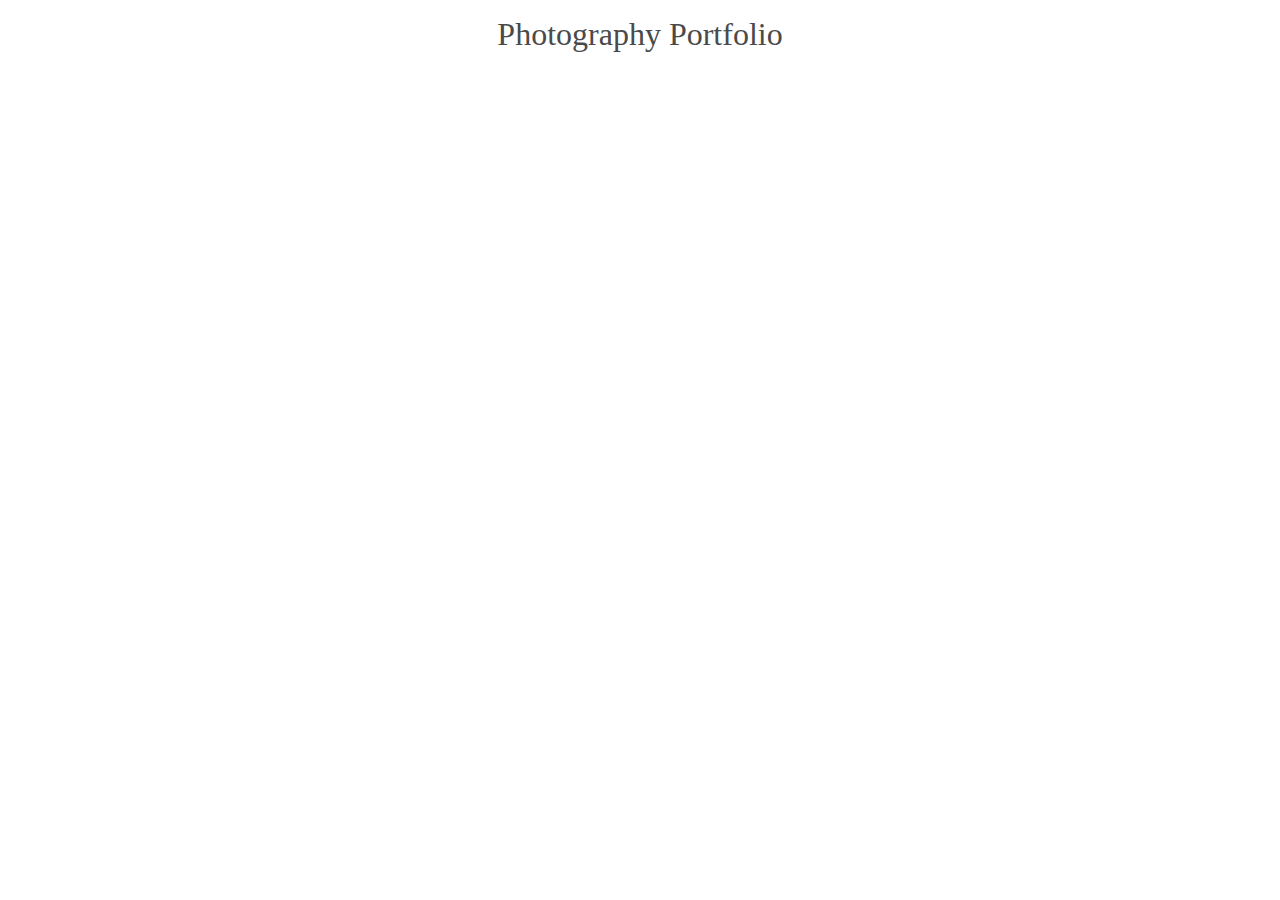
<file: index.html>
<!DOCTYPE html>
<html lang="en">

	<head>
		<!-- meta -->
		<title>Homepage</title>

		<!-- styles -->
		<link href="main.css" rel="stylesheet" />


	</head>

	<body>


		<main>
			<ul>

				<li><a href="PhotographyPortfolio/index.html">Photography Portfolio</a></li>

			</ul>

		</main>

	</body>
</html>
</file>
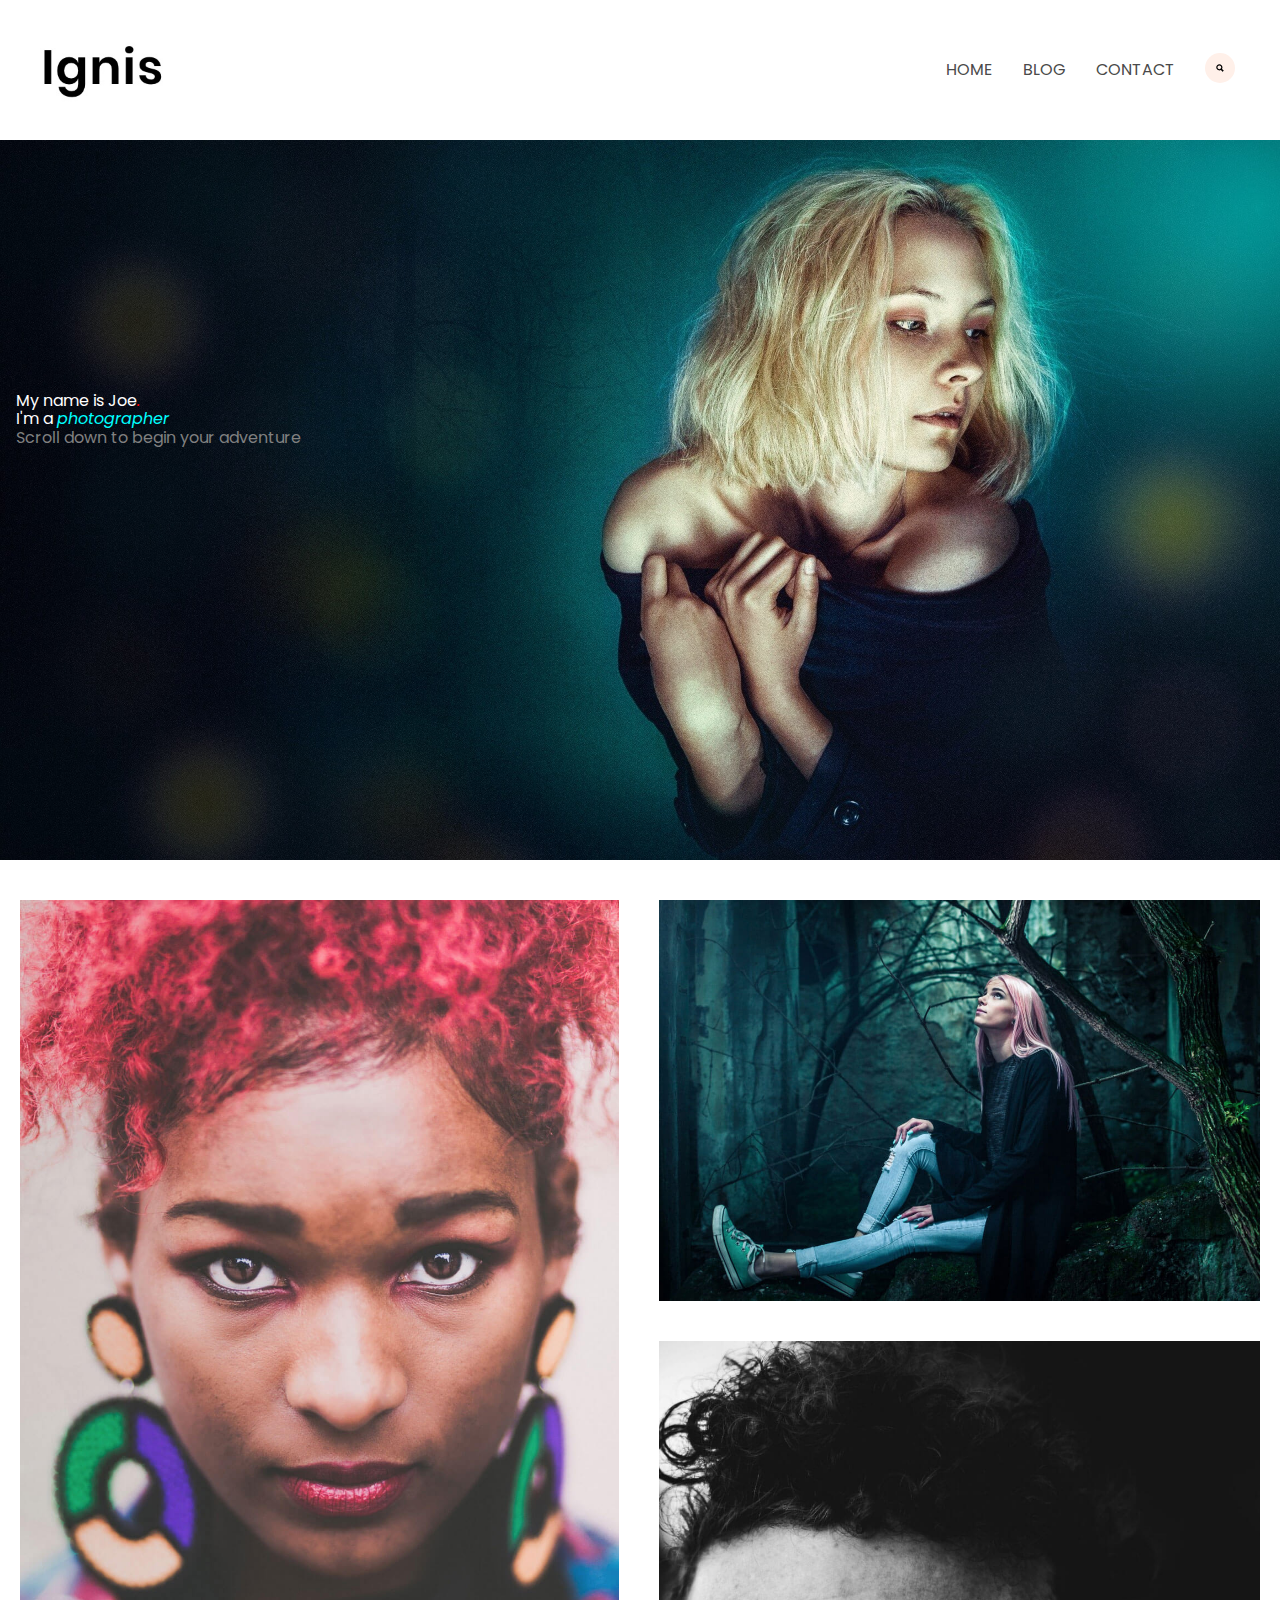
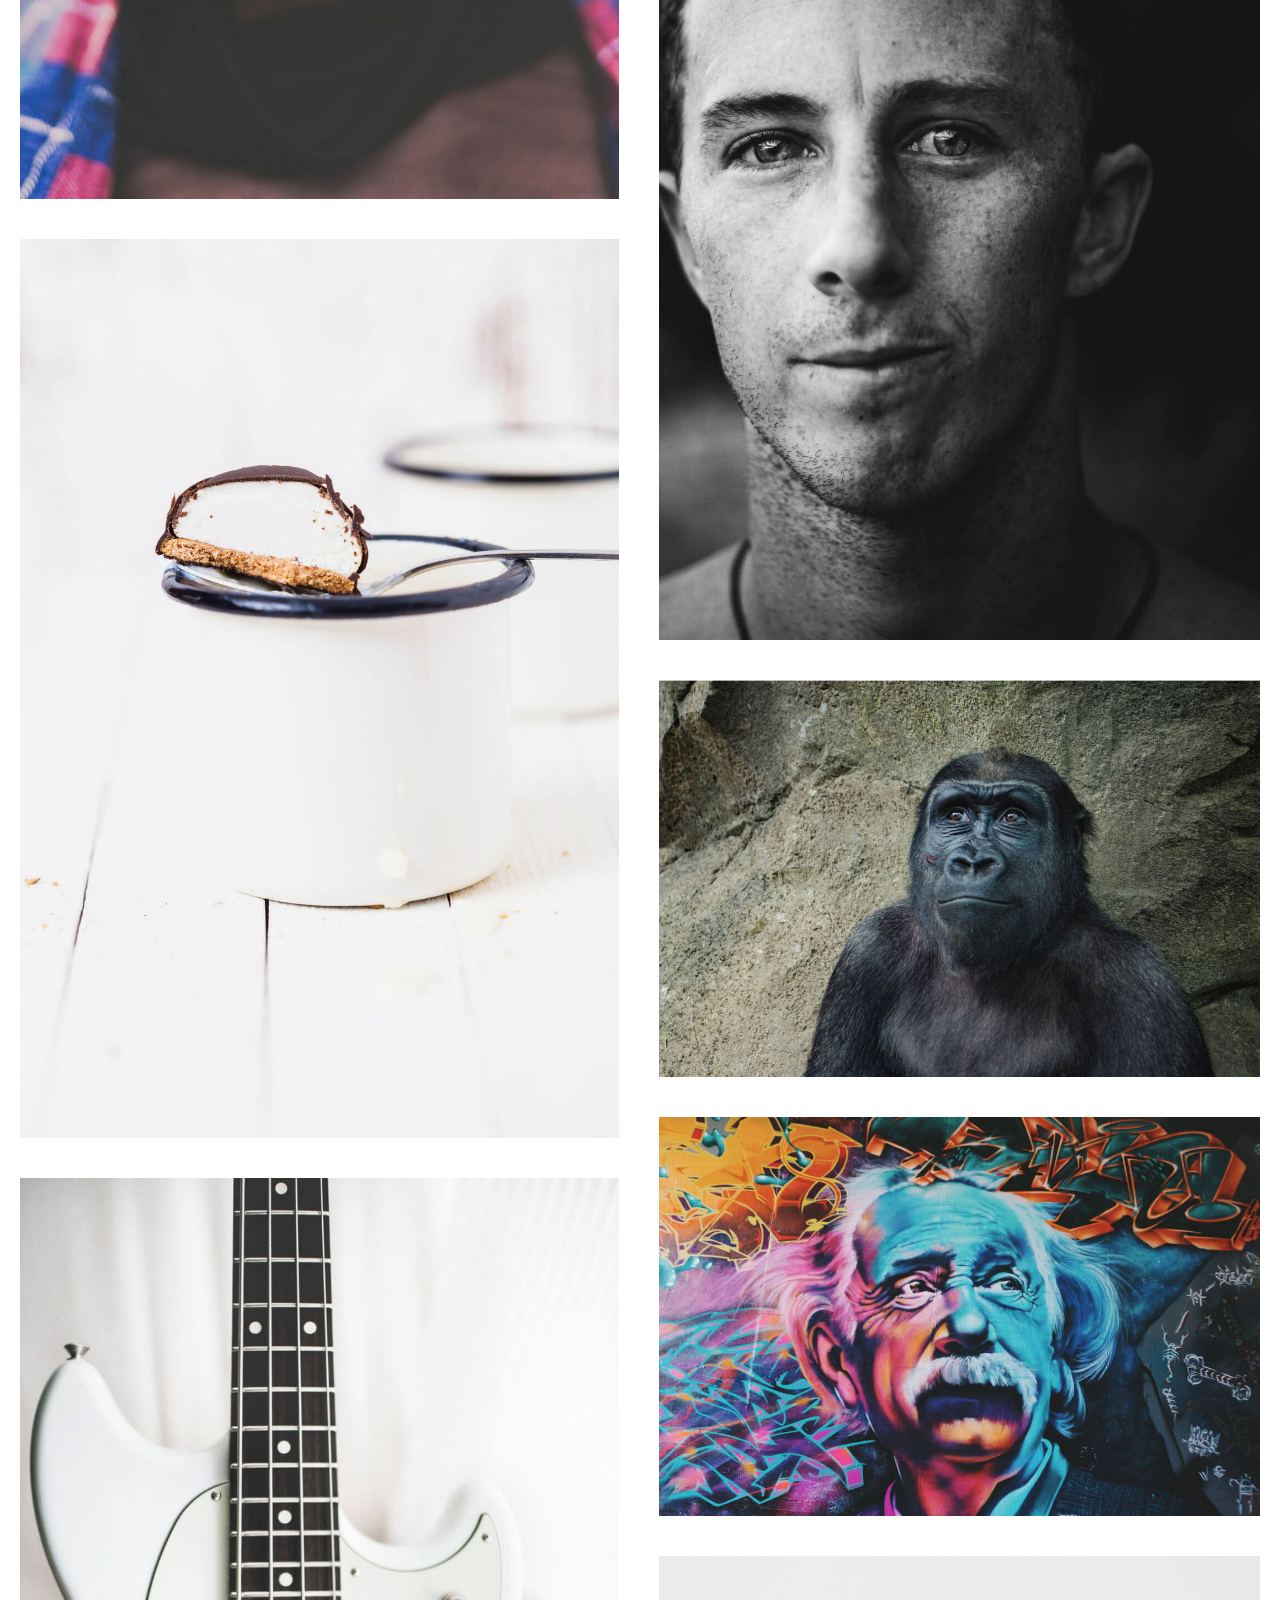
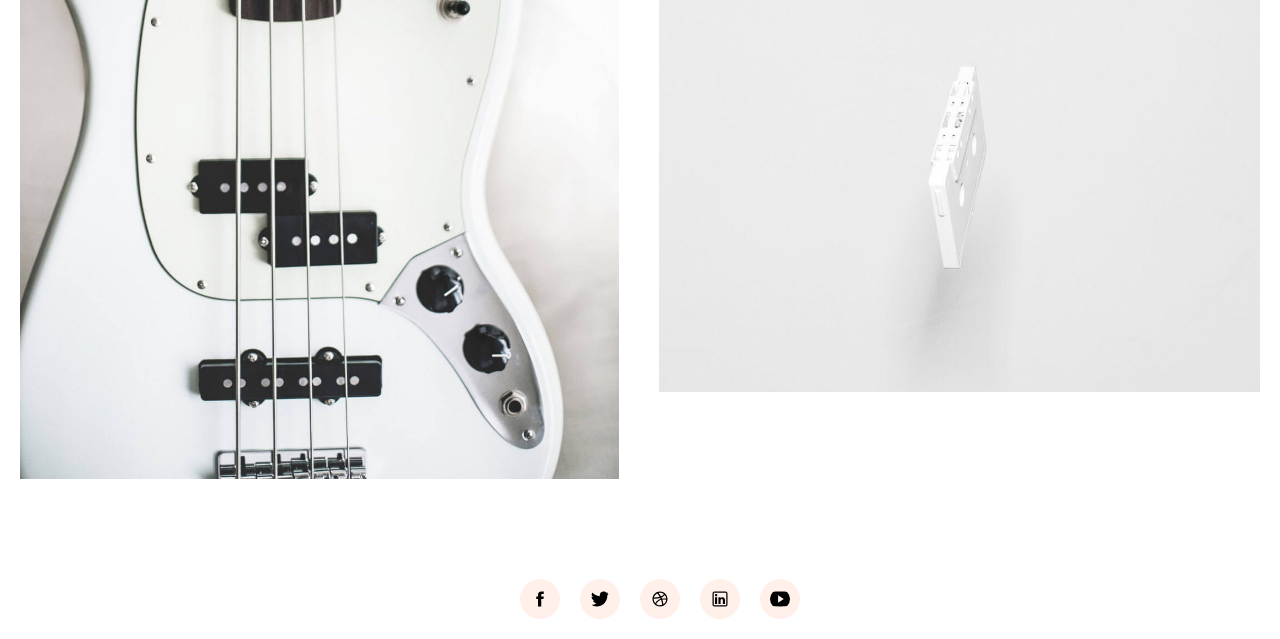
<file: PhotographyPortfolio/index.html>
<!DOCTYPE html>
<html lang="en">

	<head>
		<!-- meta -->
		<title>Photography Portfolio</title>

		<!-- custom fonts -->
		<link href="https://fonts.googleapis.com/css?family=Nunito&display=swap" rel="stylesheet">
		<link href="https://fonts.googleapis.com/css?family=Poppins&display=swap" rel="stylesheet">


		<!-- styles -->
		<link href="Assets/css/homePage.css" rel="stylesheet" />

		<meta name="viewport" content="width=device-width, initial-scale=1" />

		<!-- Javascript - jQuery -->
		<!-- <script type="text/javascript" src="Assets/js/vendor/jquery-3.4.1.min.js"></script> -->
		<script src="https://ajax.googleapis.com/ajax/libs/jquery/3.4.1/jquery.min.js"></script>

		<!-- Javascript - project files -->
		<script src="Assets/js/global.js"></script>
		<script src="Assets/js/homePage.js"></script>

	</head>

	<body>

		<nav class="menuAtTopNav">
			<ul>
				<li class="menuAtTopCloseButton" ><a class="menuAtTopCloseAnchor" href="">x</a></li>
				<li class="menuAtTopHomeButton" ><a href="index.html">HOME</a></li>
				<li class="menuAtTopBlogButton" ><a href="blog.html">BLOG</a></li>
				<li class="menuAtTopContactButton"><a href="contact.html">CONTACT</a></li>
			</ul>
		</nav>

		<header class="header">
			
			<div class="IgnisLogoAndMenu">

				<img class="ignisLogo" src=".\Assets\img\logo-ignis.png" alt="The Ignis logo" />

				<a class="menuButton" href=""><img class="menuIcon" src=".\Assets\icons\icon-menu.svg" alt="Menu" /></a>

				<nav class="menuNav">
					<ul>
						<li><a href="index.html">HOME</a></li>
						<li><a href="blog.html">BLOG</a></li>
						<li><a href="contact.html">CONTACT</a></li>
						<li><a href=""><img class="searchIcon" src="Assets/icons/icon-search.svg" alt="Search icon"></a></li>
					</ul>
				</nav>

			</div>


			<section>
			
				<div class="homePage__hero">
			
					<img class="homePage__heroImage" src=".\Assets\img\hero.jpeg" alt="Woman holding her arms to her chest">
					<div class="homePage__text">
						<div class="homePage__textOverHeroLine1">My name is Joe<em>.</em></div>
						<div class="homePage__textOverHeroLine2">I'm a <em>photographer</em></div>
						<div class="homePage__textOverHeroLine3">Scroll down to begin your adventure</div>
					</div>

					<input class="homePage__searchInput" type="text" placeholder="Search..." id="homePage__searchInput" />

				</div>


			</section>

		</header>


		<main>

			<section class="homePage__photos">

				<div class="homePage__photosFirstColumn">

					<div class="homePage__imageBox homePage__imageBox1">
						<img class="homePage__image" src=".\Assets\img\portrait.jpg" alt="Woman with red hair and large earrings">
					</div>
					
					<div class="homePage__imageBox homePage__imageBox2">
						<img class="homePage__image" src=".\Assets\img\cup.jpg" alt="Cake on a spoon on top of a cup with no handle">
					</div>

					<div class="homePage__imageBox homePage__imageBox3">
						<img class="homePage__image" src=".\Assets\img\guitar.jpg" alt="Guitar">
					</div>

				</div>

				<div class="homePage__photosSecondColumn">

					<div class="homePage__imageBox homePage__imageBox4">
						<img class="homePage__image" src=".\Assets\img\woods.jpg" alt="Woman in a forest">
					</div>

					<div class="homePage__imageBox homePage__imageBox5">
						<img class="homePage__image" src=".\Assets\img\portraitBW.jpg" alt="Black and white photograph of a man smiling">
					</div>

					<div class="homePage__imageBox homePage__imageBox6">
						<img class="homePage__image" src=".\Assets\img\gorilla.jpg" alt="Gorilla">
					</div>

					<div class="homePage__imageBox homePage__imageBox7">
						<img class="homePage__image" src=".\Assets\img\graf.jpg" alt="Man with a moustache">
					</div>

					<div class="homePage__imageBox homePage__imageBox8">
						<img class="homePage__image" src=".\Assets\img\tape.jpg" alt="Cassette tape">
					</div>

				</div>


			</section>				

			<footer class="footer">

				<nav>

					<ul>

						<li><a href=""></a><img src="Assets/icons/icon-social-facebook.svg" alt="Facebook"></li>
						<li><a href=""></a><img src="Assets/icons/icon-social-twitter.svg" alt="Twitter"></li>
						<li><a href=""></a><img src="Assets/icons/icon-social-dribble.svg" alt="Dribble"></li>
						<li><a href=""></a><img src="Assets/icons/icon-social-linkedin.svg" alt="LinkedIn"></li>
						<li><a href=""></a><img src="Assets/icons/icon-social-youtube.svg" alt="YouTube"></li>

					</ul>

				</nav>

			</footer>

		</main>

	</body>
</html>
</file>
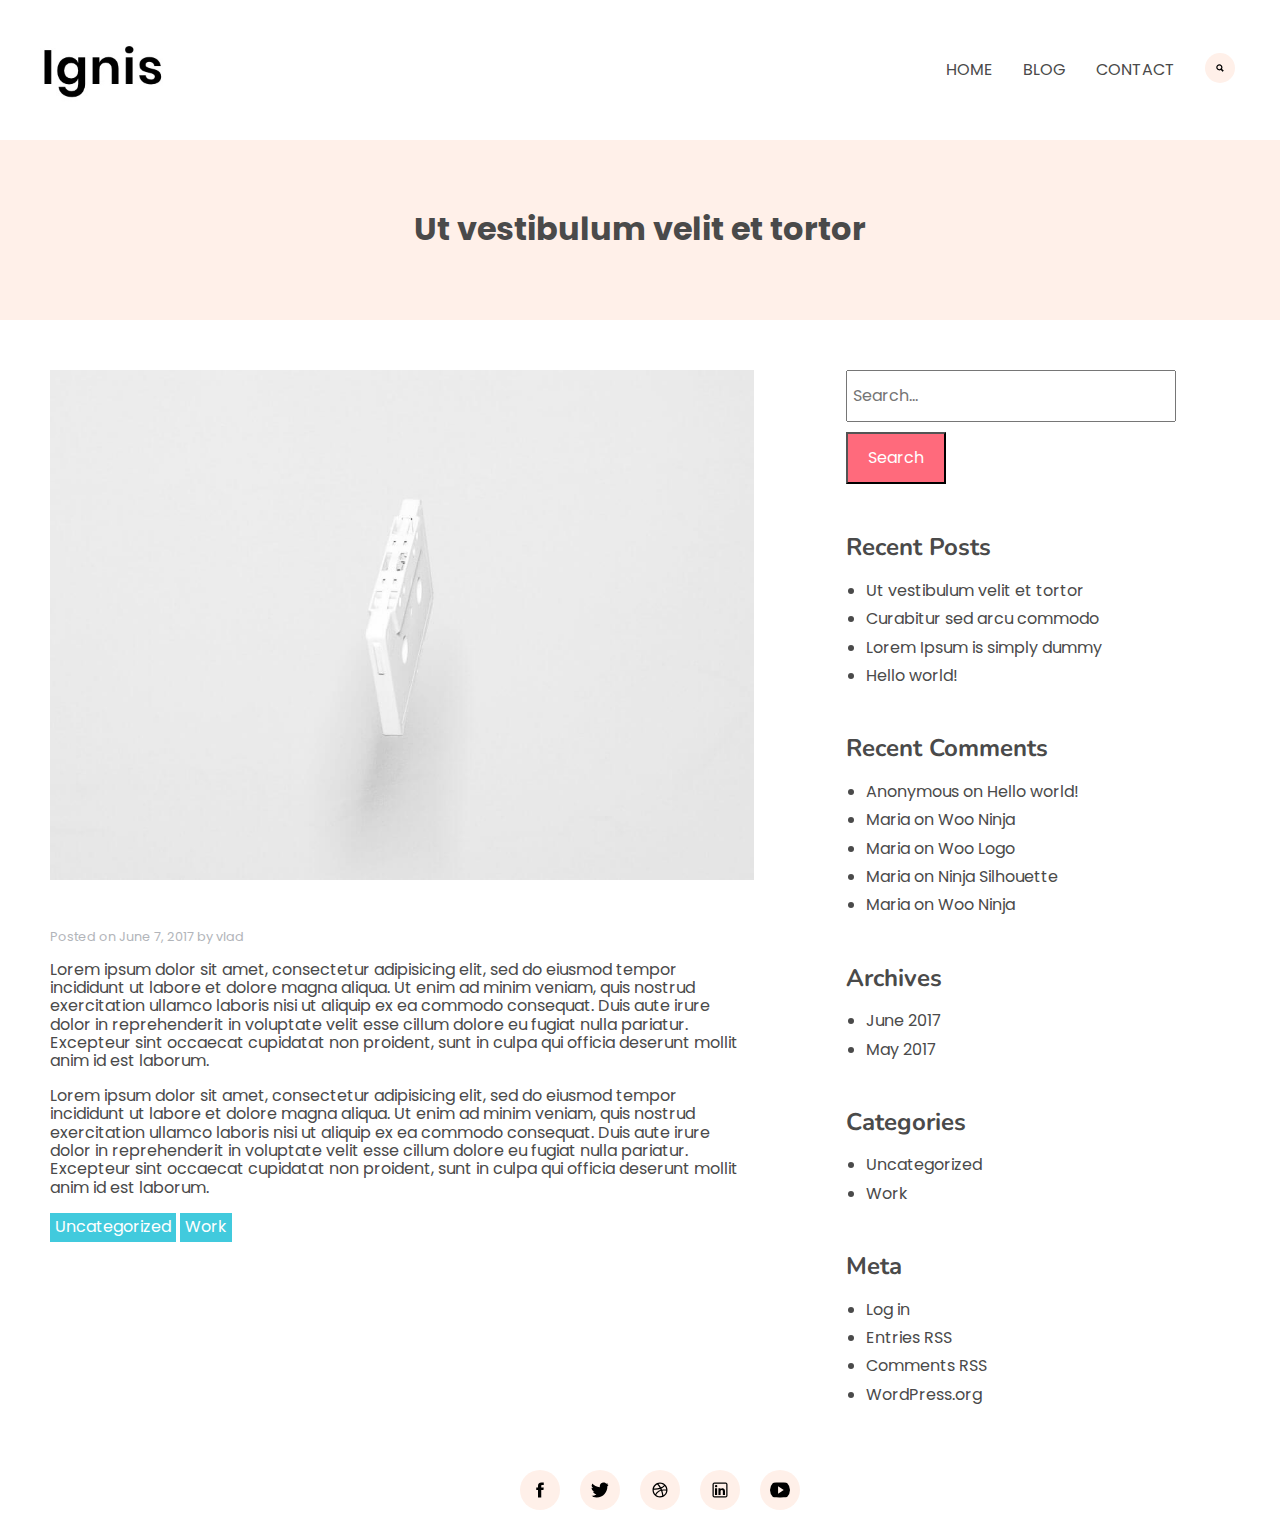
<file: PhotographyPortfolio/article1.html>
<!DOCTYPE html>
<html lang="en">

	<head>
		<!-- meta -->
		<title>Photography Portfolio</title>

		<!-- custom fonts -->
		<link href="https://fonts.googleapis.com/css?family=Nunito&display=swap" rel="stylesheet">
		<link href="https://fonts.googleapis.com/css?family=Poppins&display=swap" rel="stylesheet">


		<!-- styles -->
		<link href="Assets/css/articlePage.css" rel="stylesheet" />

		<meta name="viewport" content="width=device-width, initial-scale=1" />

		<script src="https://ajax.googleapis.com/ajax/libs/jquery/3.4.1/jquery.min.js"></script>

		<!-- Javascript - project files -->
		<script src="Assets/js/global.js"></script>
		<script src="Assets/js/articlePage.js"></script>


	</head>

	<body>

		<nav class="menuAtTopNav">
			<ul>
				<li class="menuAtTopCloseButton" ><a class="menuAtTopCloseAnchor" href="">x</a></li>
				<li class="menuAtTopHomeButton" ><a href="index.html">HOME</a></li>
				<li class="menuAtTopBlogButton" ><a href="blog.html">BLOG</a></li>
				<li class="menuAtTopContactButton"><a href="contact.html">CONTACT</a></li>
			</ul>
		</nav>
			

		<header class="header">

			<div class="IgnisLogoAndMenu">

				<img class="ignisLogo" src=".\Assets\img\logo-ignis.png" alt="The Ignis logo" />

				<a class="menuButton" href=""><img class="menuIcon" src=".\Assets\icons\icon-menu.svg" alt="Menu" /></a>

				<nav class="menuNav">
					<ul>
						<li><a href="index.html">HOME</a></li>
						<li><a href="blog.html">BLOG</a></li>
						<li><a href="contact.html">CONTACT</a></li>
						<li><a href=""><img class="searchIcon" src="Assets/icons/icon-search.svg" alt="Search icon"></a></li>
					</ul>
				</nav>

			</div>

		</header>



		<main>

			<section class="sectionTitle">

				<h1>Ut vestibulum velit et tortor</h1>

				<input class="article__searchInput" type="text" placeholder="Search..." id="article__searchInput" />

			</section>

			<div class="article__articleAndAside">
				
				<article class="article__article">
				
					<img class="article__mainImage" src=".\Assets\img\tape.jpg" alt="Cassette tape">

					<p class="article__postingDate">Posted on June 7, 2017 by vlad</p>

					<p>Lorem ipsum dolor sit amet, consectetur adipisicing elit, sed do eiusmod
					tempor incididunt ut labore et dolore magna aliqua. Ut enim ad minim veniam,
					quis nostrud exercitation ullamco laboris nisi ut aliquip ex ea commodo
					consequat. Duis aute irure dolor in reprehenderit in voluptate velit esse
					cillum dolore eu fugiat nulla pariatur. Excepteur sint occaecat cupidatat non
					proident, sunt in culpa qui officia deserunt mollit anim id est laborum.</p>

					<p>Lorem ipsum dolor sit amet, consectetur adipisicing elit, sed do eiusmod
					tempor incididunt ut labore et dolore magna aliqua. Ut enim ad minim veniam,
					quis nostrud exercitation ullamco laboris nisi ut aliquip ex ea commodo
					consequat. Duis aute irure dolor in reprehenderit in voluptate velit esse
					cillum dolore eu fugiat nulla pariatur. Excepteur sint occaecat cupidatat non
					proident, sunt in culpa qui officia deserunt mollit anim id est laborum.</p>

					<ul class="tagList">
						<li class="tag"><a class="linkNoUnderline" href="">Uncategorized</a></li>
						<li class="tag"><a class="linkNoUnderline" href="">Work</a></li>
					</ul>

				</article>


				<aside class="article__aside">
				
					<form>
						<input class="article__input" type="text" placeholder="Search..." name="searchInput" id="searchInput" />	
						<button class="pinkButton" type="submit">Search</button>
					</form>

					<h2>Recent Posts</h2>	
					<ul>
						<li><a href="article1.html">Ut vestibulum velit et tortor</a></li>
						<li><a href="article3.html">Curabitur sed arcu commodo</a></li>
						<li><a href="article4.html">Lorem Ipsum is simply dummy</a></li>
						<li><a href="article2.html">Hello world!</a></li>
					</ul>


					<h2>Recent Comments</h2>	
					<ul>
						<li><a href="">Anonymous on Hello world!</a></li>
						<li><a href="">Maria on Woo Ninja</a></li>
						<li><a href="">Maria on Woo Logo</a></li>
						<li><a href="">Maria on Ninja Silhouette</a></li>
						<li><a href="">Maria on Woo Ninja</a></li>
					</ul>

					<h2>Archives</h2>	
					<ul>
						<li><a href="">June 2017</a></li>
						<li><a href="">May 2017</a></li>
					</ul>

					<h2>Categories</h2>	
					<ul>
						<li><a href="">Uncategorized</a></li>
						<li><a href="">Work</a></li>
					</ul>

					<h2>Meta</h2>	
					<ul>
						<li><a href="">Log in</a></li>
						<li><a href="">Entries RSS</a></li>
						<li><a href="">Comments RSS</a></li>
						<li><a href="">WordPress.org</a></li>
					</ul>

				</aside>

			</div>



			<footer class="footer clearfix">

				<nav>

					<ul>

						<li><a href=""></a><img src="Assets/icons/icon-social-facebook.svg" alt="Facebook"></li>
						<li><a href=""></a><img src="Assets/icons/icon-social-twitter.svg" alt="Twitter"></li>
						<li><a href=""></a><img src="Assets/icons/icon-social-dribble.svg" alt="Dribble"></li>
						<li><a href=""></a><img src="Assets/icons/icon-social-linkedin.svg" alt="LinkedIn"></li>
						<li><a href=""></a><img src="Assets/icons/icon-social-youtube.svg" alt="YouTube"></li>

					</ul>

				</nav>

			</footer>

		</main>

	</body>
</html>
</file>
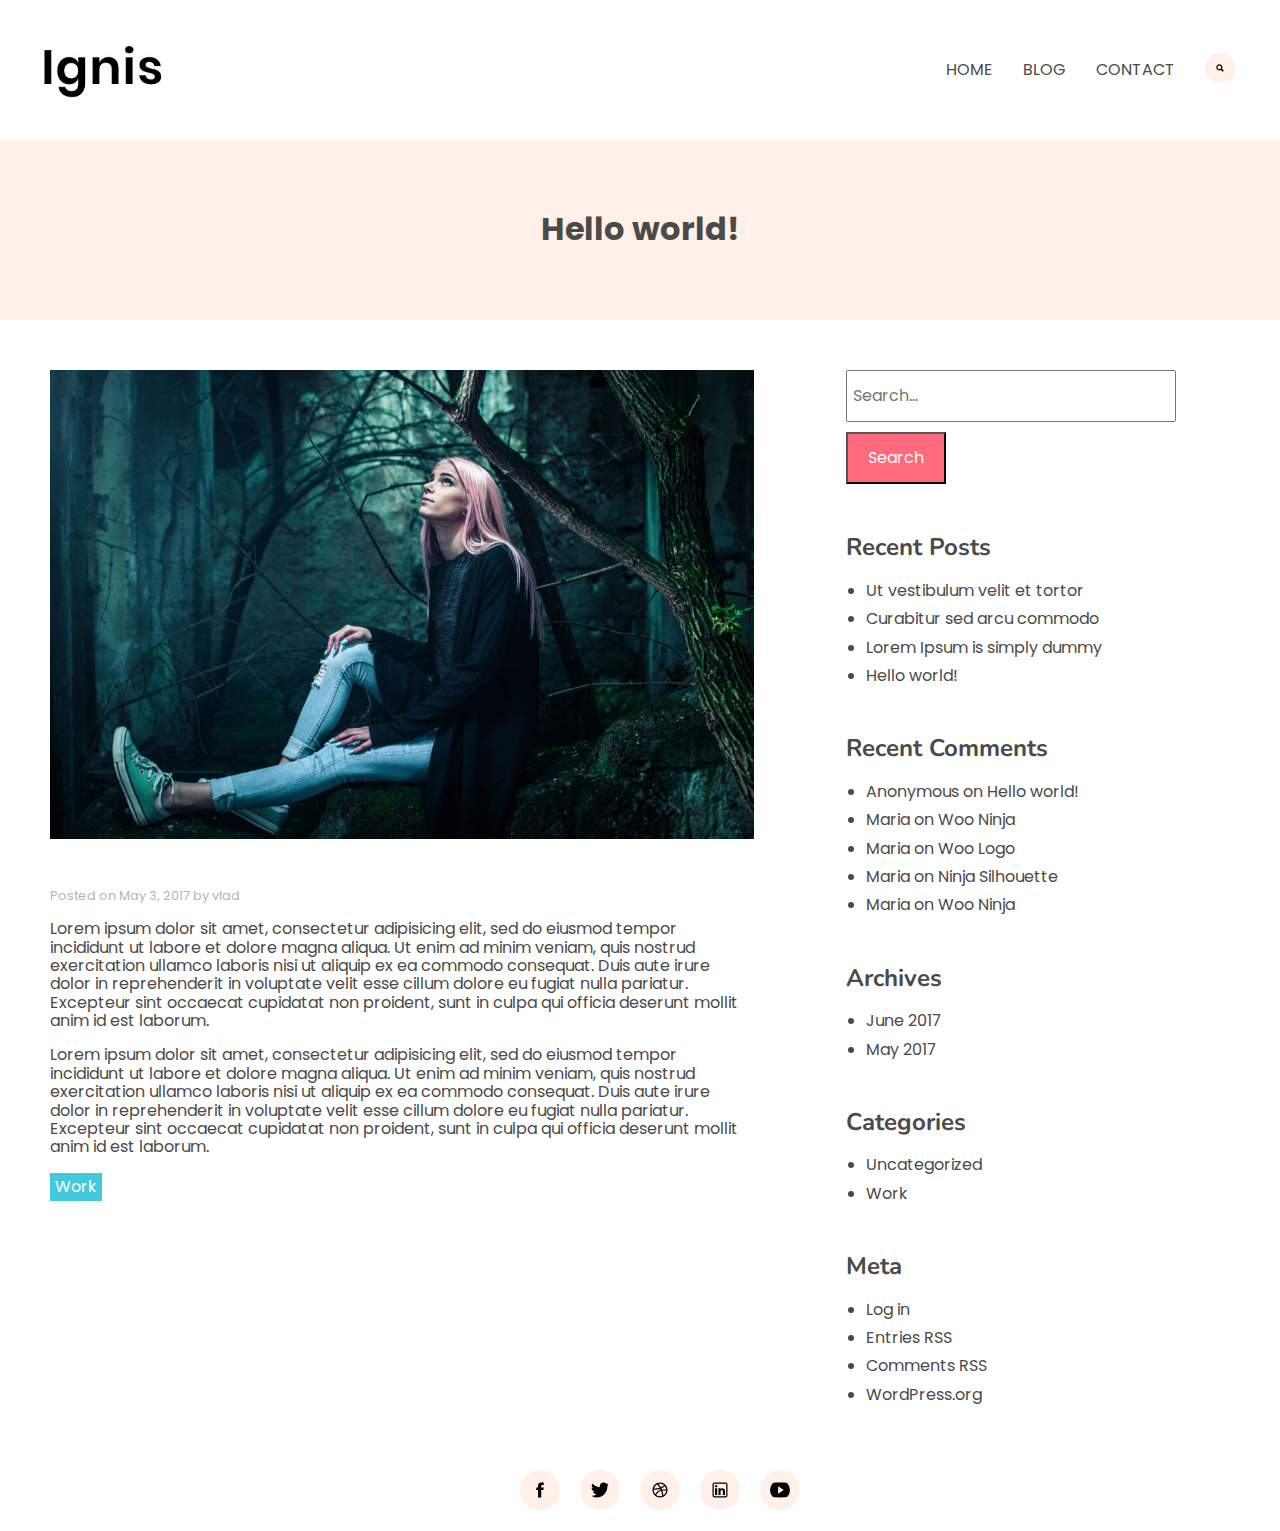
<file: PhotographyPortfolio/article2.html>
<!DOCTYPE html>
<html lang="en">

	<head>
		<!-- meta -->
		<title>Photography Portfolio</title>

		<!-- custom fonts -->
		<link href="https://fonts.googleapis.com/css?family=Nunito&display=swap" rel="stylesheet">
		<link href="https://fonts.googleapis.com/css?family=Poppins&display=swap" rel="stylesheet">


		<!-- styles -->
		<link href="Assets/css/articlePage.css" rel="stylesheet" />

		<meta name="viewport" content="width=device-width, initial-scale=1" />

		<script src="https://ajax.googleapis.com/ajax/libs/jquery/3.4.1/jquery.min.js"></script>

		<!-- Javascript - project files -->
		<script src="Assets/js/global.js"></script>
		<script src="Assets/js/articlePage.js"></script>

	</head>

	<body>

		<nav class="menuAtTopNav">
			<ul>
				<li class="menuAtTopCloseButton" ><a class="menuAtTopCloseAnchor" href="">x</a></li>
				<li class="menuAtTopHomeButton" ><a href="index.html">HOME</a></li>
				<li class="menuAtTopBlogButton" ><a href="blog.html">BLOG</a></li>
				<li class="menuAtTopContactButton"><a href="contact.html">CONTACT</a></li>
			</ul>
		</nav>
			

		<header class="header">

			<div class="IgnisLogoAndMenu">

				<img class="ignisLogo" src=".\Assets\img\logo-ignis.png" alt="The Ignis logo" />

				<a class="menuButton" href=""><img class="menuIcon" src=".\Assets\icons\icon-menu.svg" alt="Menu" /></a>

				<nav class="menuNav">
					<ul>
						<li><a href="index.html">HOME</a></li>
						<li><a href="blog.html">BLOG</a></li>
						<li><a href="contact.html">CONTACT</a></li>
						<li><a href=""><img class="searchIcon" src="Assets/icons/icon-search.svg" alt="Search icon"></a></li>
					</ul>
				</nav>

			</div>

		</header>



		<main>

			<section class="sectionTitle">

				<h1>Hello world!</h1>

				<input class="article__searchInput" type="text" placeholder="Search..." id="article__searchInput" />

			</section>

			<div class="article__articleAndAside">
				
				<article class="article__article">
				
					<img class="article__mainImage" src=".\Assets\img\woods.jpg" alt="Woman in a forest">

					<p class="article__postingDate">Posted on May 3, 2017 by vlad</p>

					<p>Lorem ipsum dolor sit amet, consectetur adipisicing elit, sed do eiusmod
					tempor incididunt ut labore et dolore magna aliqua. Ut enim ad minim veniam,
					quis nostrud exercitation ullamco laboris nisi ut aliquip ex ea commodo
					consequat. Duis aute irure dolor in reprehenderit in voluptate velit esse
					cillum dolore eu fugiat nulla pariatur. Excepteur sint occaecat cupidatat non
					proident, sunt in culpa qui officia deserunt mollit anim id est laborum.</p>

					<p>Lorem ipsum dolor sit amet, consectetur adipisicing elit, sed do eiusmod
					tempor incididunt ut labore et dolore magna aliqua. Ut enim ad minim veniam,
					quis nostrud exercitation ullamco laboris nisi ut aliquip ex ea commodo
					consequat. Duis aute irure dolor in reprehenderit in voluptate velit esse
					cillum dolore eu fugiat nulla pariatur. Excepteur sint occaecat cupidatat non
					proident, sunt in culpa qui officia deserunt mollit anim id est laborum.</p>

					<ul class="tagList">
						<li class="tag"><a class="linkNoUnderline" href="">Work</a></li>
					</ul>

				</article>


				<aside class="article__aside">
				
					<form>
						<input class="article__input" type="text" placeholder="Search..." name="searchInput" id="searchInput" />	
						<button class="pinkButton" type="submit">Search</button>
					</form>

					<h2>Recent Posts</h2>	
					<ul>
						<li><a href="article1.html">Ut vestibulum velit et tortor</a></li>
						<li><a href="article3.html">Curabitur sed arcu commodo</a></li>
						<li><a href="article4.html">Lorem Ipsum is simply dummy</a></li>
						<li><a href="article2.html">Hello world!</a></li>
					</ul>


					<h2>Recent Comments</h2>	
					<ul>
						<li><a href="">Anonymous on Hello world!</a></li>
						<li><a href="">Maria on Woo Ninja</a></li>
						<li><a href="">Maria on Woo Logo</a></li>
						<li><a href="">Maria on Ninja Silhouette</a></li>
						<li><a href="">Maria on Woo Ninja</a></li>
					</ul>

					<h2>Archives</h2>	
					<ul>
						<li><a href="">June 2017</a></li>
						<li><a href="">May 2017</a></li>
					</ul>

					<h2>Categories</h2>	
					<ul>
						<li><a href="">Uncategorized</a></li>
						<li><a href="">Work</a></li>
					</ul>

					<h2>Meta</h2>	
					<ul>
						<li><a href="">Log in</a></li>
						<li><a href="">Entries RSS</a></li>
						<li><a href="">Comments RSS</a></li>
						<li><a href="">WordPress.org</a></li>
					</ul>

				</aside>

			</div>



			<footer class="footer clearfix">

				<nav>

					<ul>

						<li><a href=""></a><img src="Assets/icons/icon-social-facebook.svg" alt="Facebook"></li>
						<li><a href=""></a><img src="Assets/icons/icon-social-twitter.svg" alt="Twitter"></li>
						<li><a href=""></a><img src="Assets/icons/icon-social-dribble.svg" alt="Dribble"></li>
						<li><a href=""></a><img src="Assets/icons/icon-social-linkedin.svg" alt="LinkedIn"></li>
						<li><a href=""></a><img src="Assets/icons/icon-social-youtube.svg" alt="YouTube"></li>

					</ul>

				</nav>

			</footer>

		</main>

	</body>
</html>
</file>
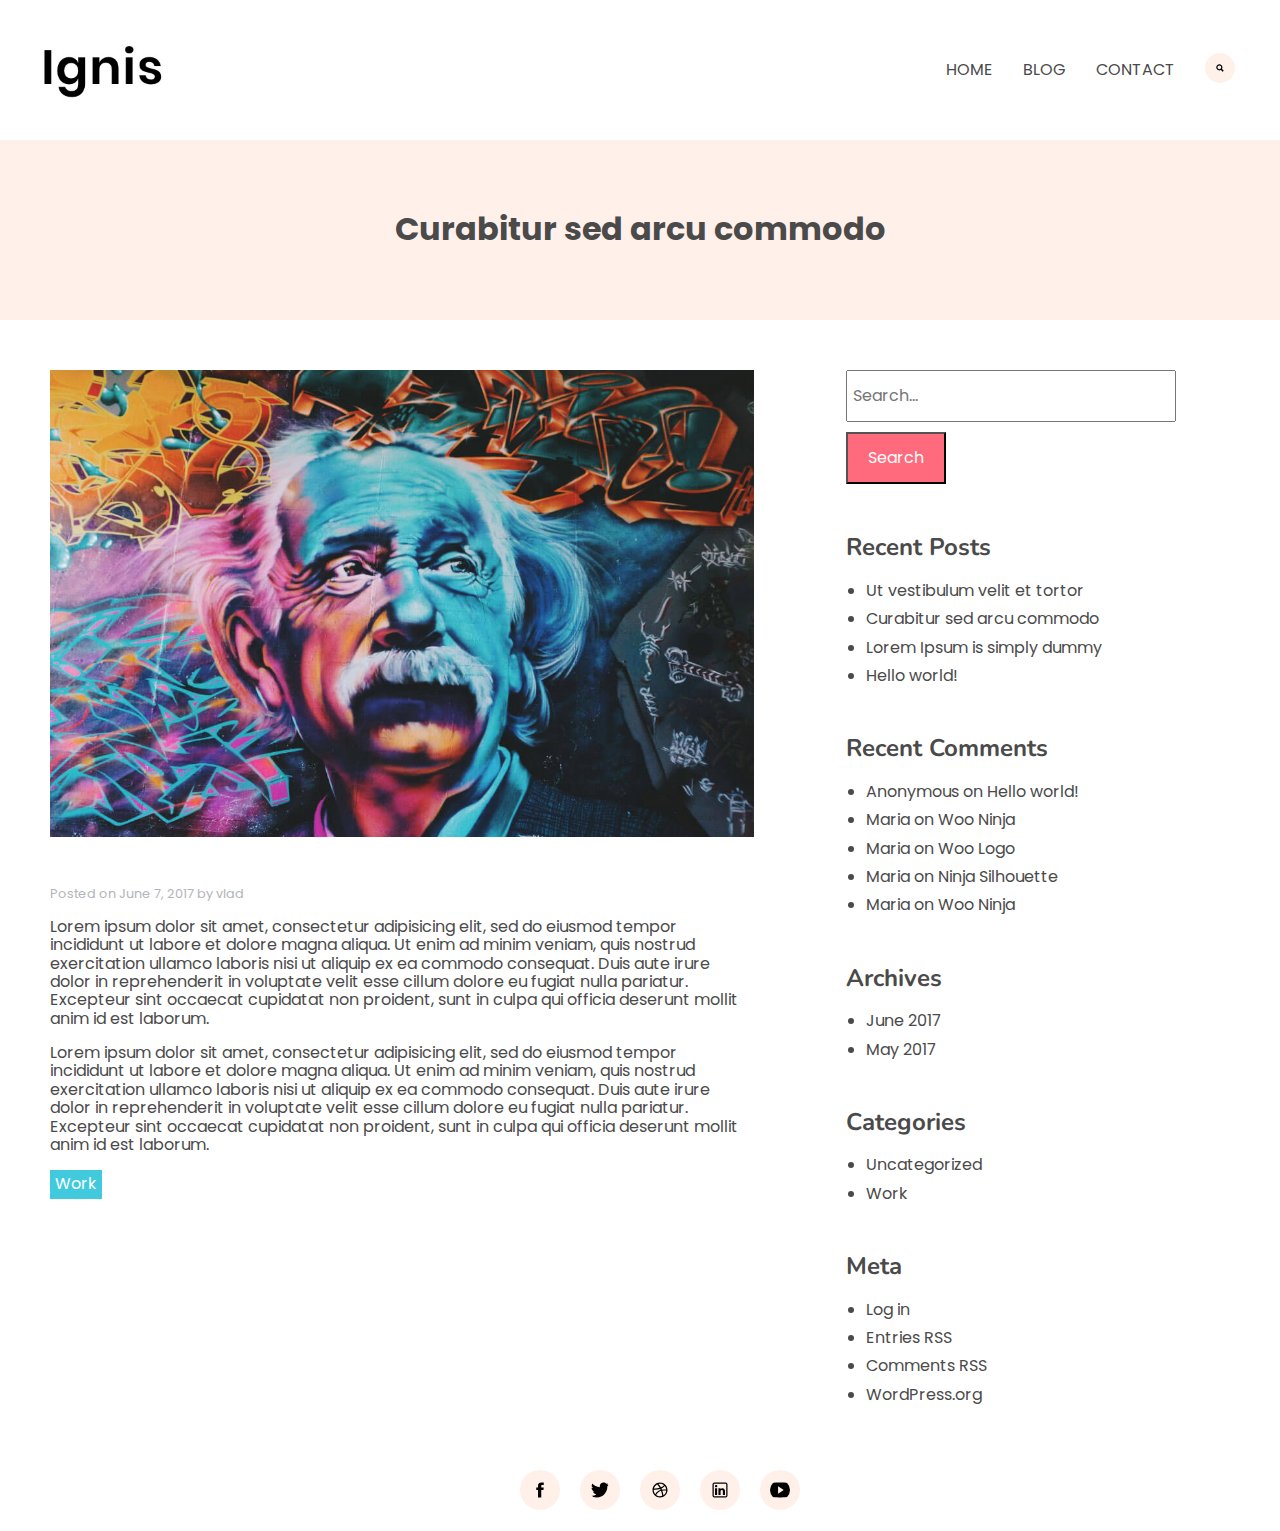
<file: PhotographyPortfolio/article3.html>
<!DOCTYPE html>
<html lang="en">

	<head>
		<!-- meta -->
		<title>Photography Portfolio</title>

		<!-- custom fonts -->
		<link href="https://fonts.googleapis.com/css?family=Nunito&display=swap" rel="stylesheet">
		<link href="https://fonts.googleapis.com/css?family=Poppins&display=swap" rel="stylesheet">


		<!-- styles -->
		<link href="Assets/css/articlePage.css" rel="stylesheet" />

		<meta name="viewport" content="width=device-width, initial-scale=1" />

		<script src="https://ajax.googleapis.com/ajax/libs/jquery/3.4.1/jquery.min.js"></script>

		<!-- Javascript - project files -->
		<script src="Assets/js/global.js"></script>
		<script src="Assets/js/articlePage.js"></script>

	</head>

	<body>

		<nav class="menuAtTopNav">
			<ul>
				<li class="menuAtTopCloseButton" ><a class="menuAtTopCloseAnchor" href="">x</a></li>
				<li class="menuAtTopHomeButton" ><a href="index.html">HOME</a></li>
				<li class="menuAtTopBlogButton" ><a href="blog.html">BLOG</a></li>
				<li class="menuAtTopContactButton"><a href="contact.html">CONTACT</a></li>
			</ul>
		</nav>
			

		<header class="header">

			<div class="IgnisLogoAndMenu">

				<img class="ignisLogo" src=".\Assets\img\logo-ignis.png" alt="The Ignis logo" />

				<a class="menuButton" href=""><img class="menuIcon" src=".\Assets\icons\icon-menu.svg" alt="Menu" /></a>

				<nav class="menuNav">
					<ul>
						<li><a href="index.html">HOME</a></li>
						<li><a href="blog.html">BLOG</a></li>
						<li><a href="contact.html">CONTACT</a></li>
						<li><a href=""><img class="searchIcon" src="Assets/icons/icon-search.svg" alt="Search icon"></a></li>
					</ul>
				</nav>

			</div>

		</header>



		<main>

			<section class="sectionTitle">

				<h1>Curabitur sed arcu commodo</h1>

				<input class="article__searchInput" type="text" placeholder="Search..." id="article__searchInput" />

			</section>

			<div class="article__articleAndAside">
				
				<article class="article__article">
				
					<img class="article__mainImage" src=".\Assets\img\graf.jpg" alt="Man with a moustache">

					<p class="article__postingDate">Posted on June 7, 2017 by vlad</p>

					<p>Lorem ipsum dolor sit amet, consectetur adipisicing elit, sed do eiusmod
					tempor incididunt ut labore et dolore magna aliqua. Ut enim ad minim veniam,
					quis nostrud exercitation ullamco laboris nisi ut aliquip ex ea commodo
					consequat. Duis aute irure dolor in reprehenderit in voluptate velit esse
					cillum dolore eu fugiat nulla pariatur. Excepteur sint occaecat cupidatat non
					proident, sunt in culpa qui officia deserunt mollit anim id est laborum.</p>

					<p>Lorem ipsum dolor sit amet, consectetur adipisicing elit, sed do eiusmod
					tempor incididunt ut labore et dolore magna aliqua. Ut enim ad minim veniam,
					quis nostrud exercitation ullamco laboris nisi ut aliquip ex ea commodo
					consequat. Duis aute irure dolor in reprehenderit in voluptate velit esse
					cillum dolore eu fugiat nulla pariatur. Excepteur sint occaecat cupidatat non
					proident, sunt in culpa qui officia deserunt mollit anim id est laborum.</p>

					<ul class="tagList">
						<li class="tag"><a class="linkNoUnderline" href="">Work</a></li>
					</ul>

				</article>


				<aside class="article__aside">
				
					<form>
						<input class="article__input" type="text" placeholder="Search..." name="searchInput" id="searchInput" />	
						<button class="pinkButton" type="submit">Search</button>
					</form>

					<h2>Recent Posts</h2>	
					<ul>
						<li><a href="article1.html">Ut vestibulum velit et tortor</a></li>
						<li><a href="article3.html">Curabitur sed arcu commodo</a></li>
						<li><a href="article4.html">Lorem Ipsum is simply dummy</a></li>
						<li><a href="article2.html">Hello world!</a></li>
					</ul>


					<h2>Recent Comments</h2>	
					<ul>
						<li><a href="">Anonymous on Hello world!</a></li>
						<li><a href="">Maria on Woo Ninja</a></li>
						<li><a href="">Maria on Woo Logo</a></li>
						<li><a href="">Maria on Ninja Silhouette</a></li>
						<li><a href="">Maria on Woo Ninja</a></li>
					</ul>

					<h2>Archives</h2>	
					<ul>
						<li><a href="">June 2017</a></li>
						<li><a href="">May 2017</a></li>
					</ul>

					<h2>Categories</h2>	
					<ul>
						<li><a href="">Uncategorized</a></li>
						<li><a href="">Work</a></li>
					</ul>

					<h2>Meta</h2>	
					<ul>
						<li><a href="">Log in</a></li>
						<li><a href="">Entries RSS</a></li>
						<li><a href="">Comments RSS</a></li>
						<li><a href="">WordPress.org</a></li>
					</ul>

				</aside>

			</div>



			<footer class="footer clearfix">

				<nav>

					<ul>

						<li><a href=""></a><img src="Assets/icons/icon-social-facebook.svg" alt="Facebook"></li>
						<li><a href=""></a><img src="Assets/icons/icon-social-twitter.svg" alt="Twitter"></li>
						<li><a href=""></a><img src="Assets/icons/icon-social-dribble.svg" alt="Dribble"></li>
						<li><a href=""></a><img src="Assets/icons/icon-social-linkedin.svg" alt="LinkedIn"></li>
						<li><a href=""></a><img src="Assets/icons/icon-social-youtube.svg" alt="YouTube"></li>

					</ul>

				</nav>

			</footer>

		</main>

	</body>
</html>
</file>
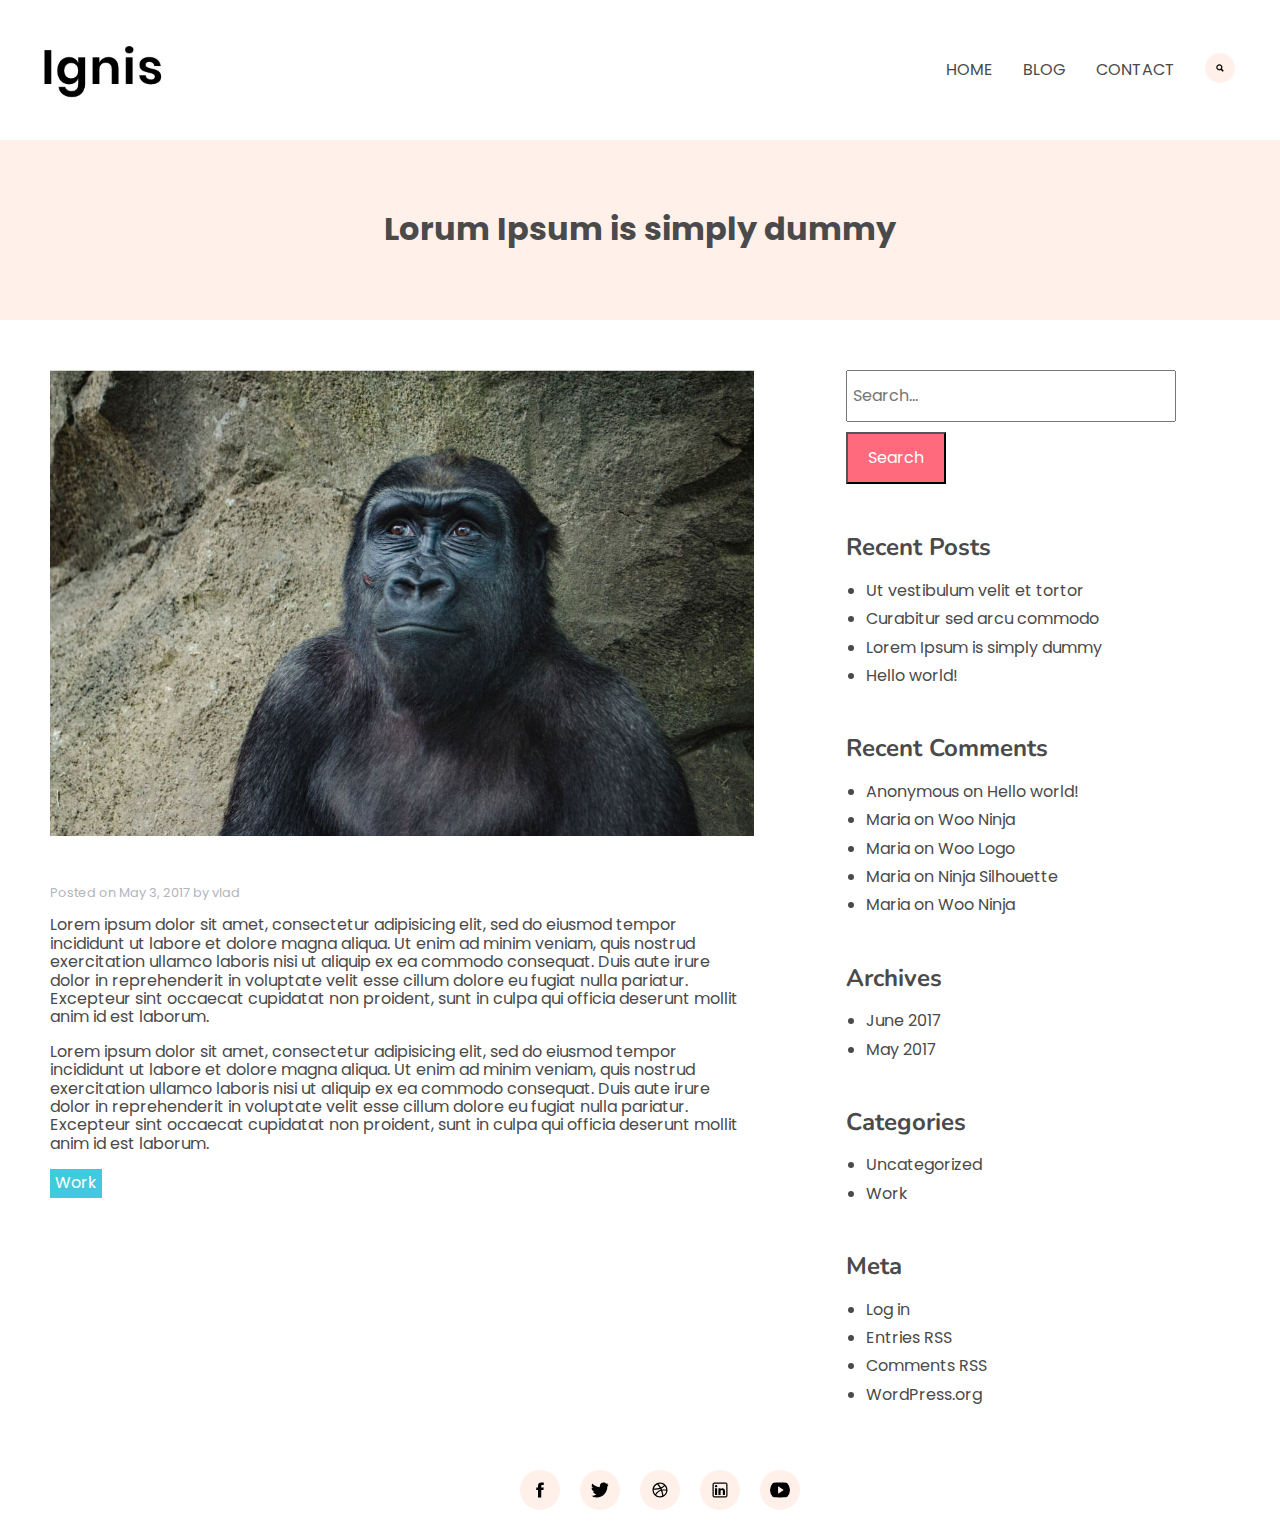
<file: PhotographyPortfolio/article4.html>
<!DOCTYPE html>
<html lang="en">

	<head>
		<!-- meta -->
		<title>Photography Portfolio</title>

		<!-- custom fonts -->
		<link href="https://fonts.googleapis.com/css?family=Nunito&display=swap" rel="stylesheet">
		<link href="https://fonts.googleapis.com/css?family=Poppins&display=swap" rel="stylesheet">


		<!-- styles -->
		<link href="Assets/css/articlePage.css" rel="stylesheet" />

		<meta name="viewport" content="width=device-width, initial-scale=1" />

		<script src="https://ajax.googleapis.com/ajax/libs/jquery/3.4.1/jquery.min.js"></script>

		<!-- Javascript - project files -->
		<script src="Assets/js/global.js"></script>
		<script src="Assets/js/articlePage.js"></script>

	</head>

	<body>

		<nav class="menuAtTopNav">
			<ul>
				<li class="menuAtTopCloseButton" ><a class="menuAtTopCloseAnchor" href="">x</a></li>
				<li class="menuAtTopHomeButton" ><a href="index.html">HOME</a></li>
				<li class="menuAtTopBlogButton" ><a href="blog.html">BLOG</a></li>
				<li class="menuAtTopContactButton"><a href="contact.html">CONTACT</a></li>
			</ul>
		</nav>
			

		<header class="header">

			<div class="IgnisLogoAndMenu">

				<img class="ignisLogo" src=".\Assets\img\logo-ignis.png" alt="The Ignis logo" />

				<a class="menuButton" href=""><img class="menuIcon" src=".\Assets\icons\icon-menu.svg" alt="Menu" /></a>

				<nav class="menuNav">
					<ul>
						<li><a href="index.html">HOME</a></li>
						<li><a href="blog.html">BLOG</a></li>
						<li><a href="contact.html">CONTACT</a></li>
						<li><a href=""><img class="searchIcon" src="Assets/icons/icon-search.svg" alt="Search icon"></a></li>
					</ul>
				</nav>

			</div>

		</header>



		<main>

			<section class="sectionTitle">

				<h1>Lorum Ipsum is simply dummy</h1>

				<input class="article__searchInput" type="text" placeholder="Search..." id="article__searchInput" />

			</section>

			<div class="article__articleAndAside">
				
				<article class="article__article">
				
					<img class="article__mainImage" src=".\Assets\img\gorilla.jpg" alt="Gorilla">

					<p class="article__postingDate">Posted on May 3, 2017 by vlad</p>

					<p>Lorem ipsum dolor sit amet, consectetur adipisicing elit, sed do eiusmod
					tempor incididunt ut labore et dolore magna aliqua. Ut enim ad minim veniam,
					quis nostrud exercitation ullamco laboris nisi ut aliquip ex ea commodo
					consequat. Duis aute irure dolor in reprehenderit in voluptate velit esse
					cillum dolore eu fugiat nulla pariatur. Excepteur sint occaecat cupidatat non
					proident, sunt in culpa qui officia deserunt mollit anim id est laborum.</p>

					<p>Lorem ipsum dolor sit amet, consectetur adipisicing elit, sed do eiusmod
					tempor incididunt ut labore et dolore magna aliqua. Ut enim ad minim veniam,
					quis nostrud exercitation ullamco laboris nisi ut aliquip ex ea commodo
					consequat. Duis aute irure dolor in reprehenderit in voluptate velit esse
					cillum dolore eu fugiat nulla pariatur. Excepteur sint occaecat cupidatat non
					proident, sunt in culpa qui officia deserunt mollit anim id est laborum.</p>

					<ul class="tagList">
						<li class="tag"><a class="linkNoUnderline" href="">Work</a></li>
					</ul>

				</article>


				<aside class="article__aside">
				
					<form>
						<input class="article__input" type="text" placeholder="Search..." name="searchInput" id="searchInput" />	
						<button class="pinkButton" type="submit">Search</button>
					</form>

					<h2>Recent Posts</h2>	
					<ul>
						<li><a href="article1.html">Ut vestibulum velit et tortor</a></li>
						<li><a href="article3.html">Curabitur sed arcu commodo</a></li>
						<li><a href="article4.html">Lorem Ipsum is simply dummy</a></li>
						<li><a href="article2.html">Hello world!</a></li>
					</ul>


					<h2>Recent Comments</h2>	
					<ul>
						<li><a href="">Anonymous on Hello world!</a></li>
						<li><a href="">Maria on Woo Ninja</a></li>
						<li><a href="">Maria on Woo Logo</a></li>
						<li><a href="">Maria on Ninja Silhouette</a></li>
						<li><a href="">Maria on Woo Ninja</a></li>
					</ul>

					<h2>Archives</h2>	
					<ul>
						<li><a href="">June 2017</a></li>
						<li><a href="">May 2017</a></li>
					</ul>

					<h2>Categories</h2>	
					<ul>
						<li><a href="">Uncategorized</a></li>
						<li><a href="">Work</a></li>
					</ul>

					<h2>Meta</h2>	
					<ul>
						<li><a href="">Log in</a></li>
						<li><a href="">Entries RSS</a></li>
						<li><a href="">Comments RSS</a></li>
						<li><a href="">WordPress.org</a></li>
					</ul>

				</aside>

			</div>



			<footer class="footer clearfix">

				<nav>

					<ul>

						<li><a href=""></a><img src="Assets/icons/icon-social-facebook.svg" alt="Facebook"></li>
						<li><a href=""></a><img src="Assets/icons/icon-social-twitter.svg" alt="Twitter"></li>
						<li><a href=""></a><img src="Assets/icons/icon-social-dribble.svg" alt="Dribble"></li>
						<li><a href=""></a><img src="Assets/icons/icon-social-linkedin.svg" alt="LinkedIn"></li>
						<li><a href=""></a><img src="Assets/icons/icon-social-youtube.svg" alt="YouTube"></li>

					</ul>

				</nav>

			</footer>

		</main>

	</body>
</html>
</file>
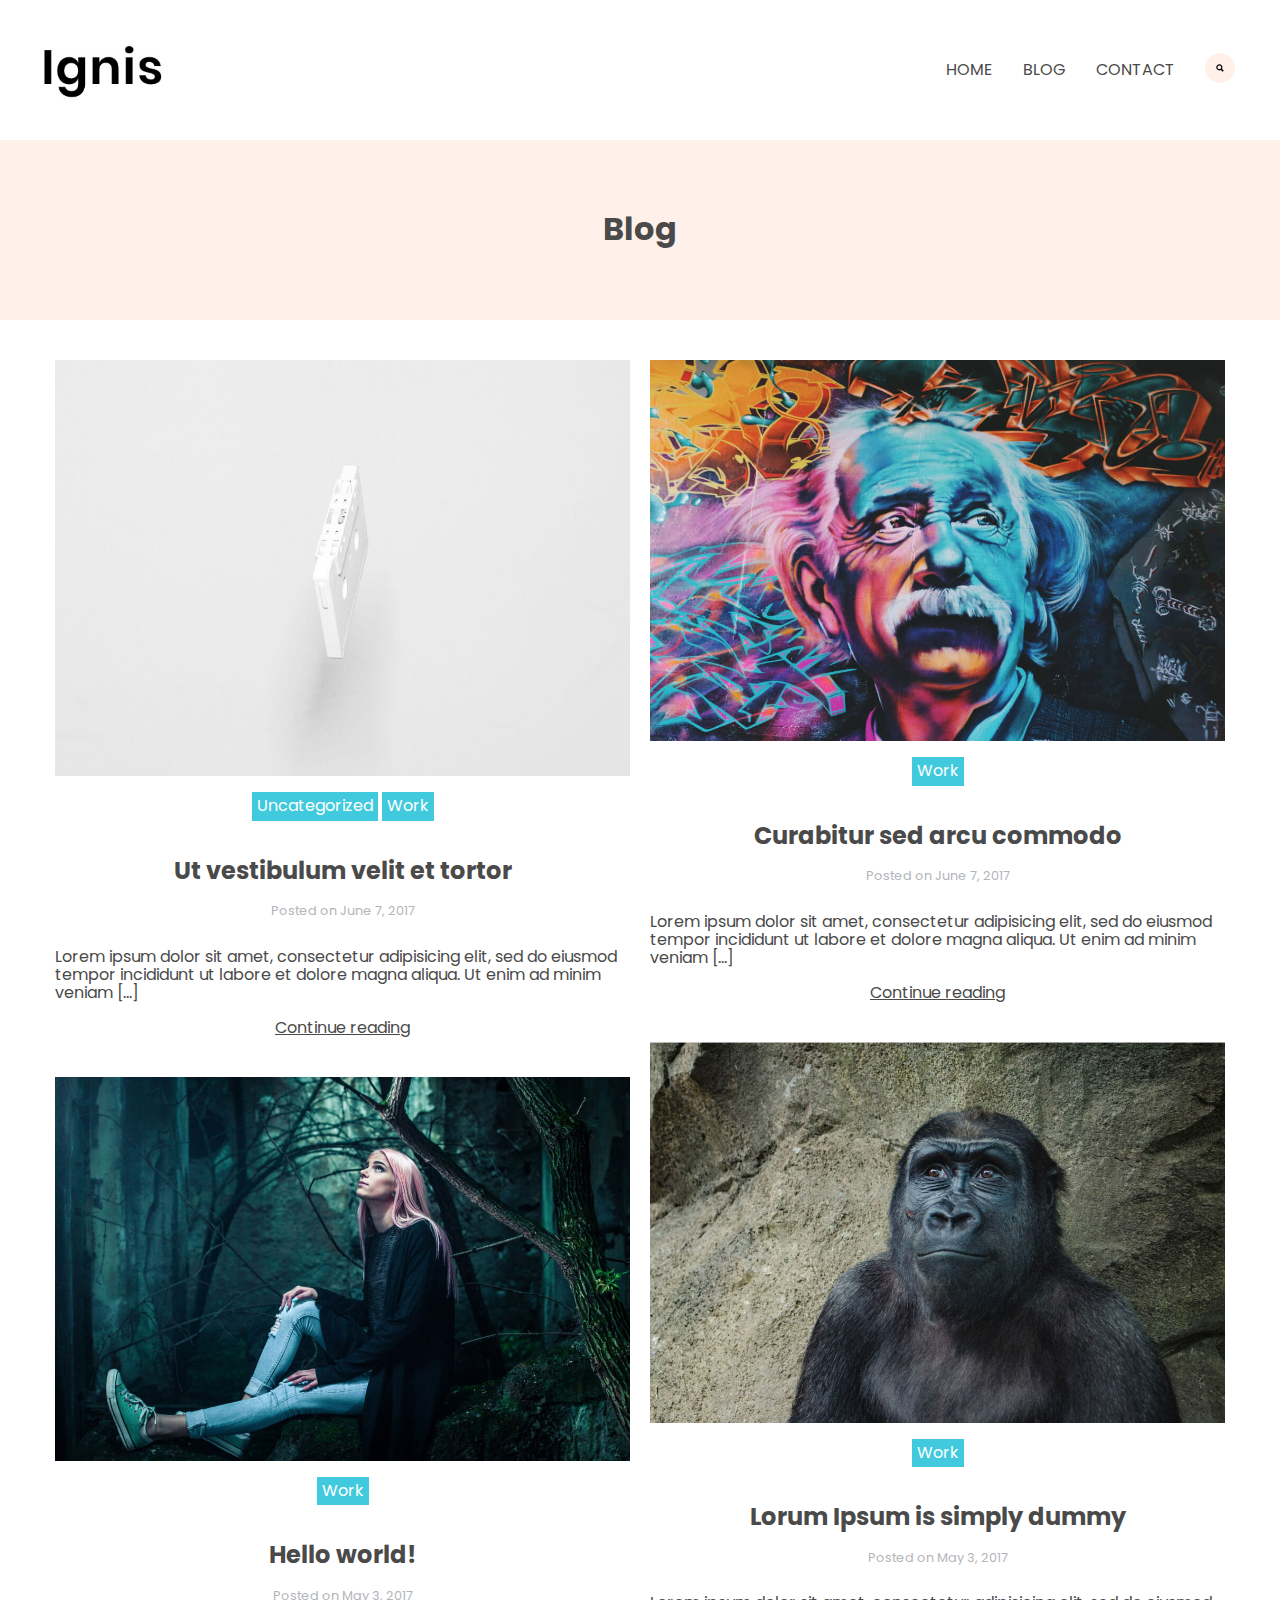
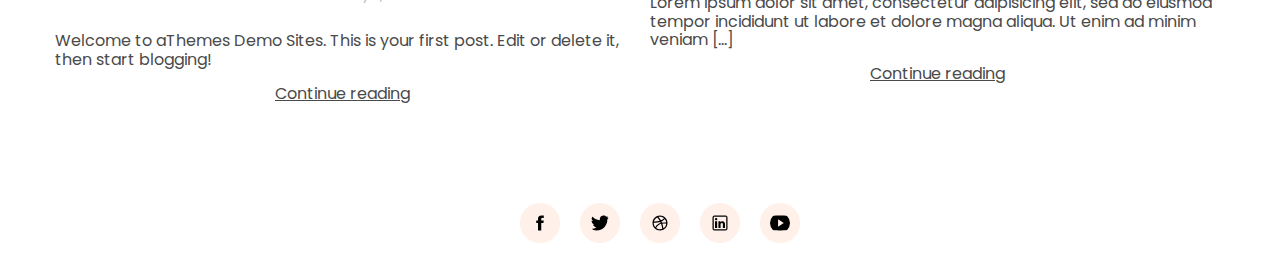
<file: PhotographyPortfolio/blog.html>
<!DOCTYPE html>
<html lang="en">

	<head>
		<!-- meta -->
		<title>Photography Portfolio</title>

		<!-- custom fonts -->
		<link href="https://fonts.googleapis.com/css?family=Nunito&display=swap" rel="stylesheet">
		<link href="https://fonts.googleapis.com/css?family=Poppins&display=swap" rel="stylesheet">


		<!-- styles -->
		<link href="Assets/css/blogPage.css" rel="stylesheet" />

		<meta name="viewport" content="width=device-width, initial-scale=1" />

		<!-- Javascript - jQuery -->
		<!-- <script type="text/javascript" src="Assets/js/vendor/jquery-3.4.1.min.js"></script> -->
		<script src="https://ajax.googleapis.com/ajax/libs/jquery/3.4.1/jquery.min.js"></script>

		<!-- Javascript - project files -->
		<script src="Assets/js/global.js"></script>
		<script src="Assets/js/blogPage.js"></script>

		
	</head>

	<body>

		<nav class="menuAtTopNav">
			<ul>
				<li class="menuAtTopCloseButton" ><a class="menuAtTopCloseAnchor" href="">x</a></li>
				<li class="menuAtTopHomeButton" ><a href="index.html">HOME</a></li>
				<li class="menuAtTopBlogButton" ><a href="blog.html">BLOG</a></li>
				<li class="menuAtTopContactButton"><a href="contact.html">CONTACT</a></li>
			</ul>
		</nav>
			
		<header class="header">
			
			<div class="IgnisLogoAndMenu">

				<img class="ignisLogo" src=".\Assets\img\logo-ignis.png" alt="The Ignis logo" />

				<a class="menuButton" href=""><img class="menuIcon" src=".\Assets\icons\icon-menu.svg" alt="Menu" /></a>

				<nav class="menuNav">
					<ul>
						<li><a href="index.html">HOME</a></li>
						<li><a href="blog.html">BLOG</a></li>
						<li><a href="contact.html">CONTACT</a></li>
						<li><a href=""><img class="searchIcon" src="Assets/icons/icon-search.svg" alt="Search icon"></a></li>
					</ul>
				</nav>

			</div>


		</header>


		<main>

			<section class="sectionTitle">

				<h1>Blog</h1>

				<input class="blog__searchInput" type="text" placeholder="Search..." id="blog__searchInput" />

			</section>

			<div class="blog__allBlogItems">

				<div class="blog__column1">

					<article class="blog__article blog__article1">
						
						<a href="article1.html"><img class="blog__image" src=".\Assets\img\tape.jpg" alt="Cassette tape"></a>

						<div class="blog__itemDetails">

							<ul class="tagList">
								<li class="tag"><a class="linkNoUnderline" href="">Uncategorized</a></li>
								<li class="tag"><a class="linkNoUnderline" href="">Work</a></li>
							</ul>

							<div>
								<h2>Ut vestibulum velit et tortor</h2>
								<p class="blog__postingDate">Posted on June 7, 2017</p>
							</div>

							<p>Lorem ipsum dolor sit amet, consectetur adipisicing elit, sed do eiusmod
							tempor incididunt ut labore et dolore magna aliqua. Ut enim ad minim veniam [...]</p>

							<a href="article1.html">Continue reading</a>

						</div>

					</article>

					<article class="blog__article blog__article2">
							
						<a href="article2.html"><img class="blog__image" src=".\Assets\img\woods.jpg" alt="Woman in a forest"></a>

						<div class="blog__itemDetails">

							<ul class="tagList">
								<li class="tag"><a class="linkNoUnderline" href="">Work</a></li>
							</ul>

							<div>
								<h2>Hello world!</h2>
								<p class="blog__postingDate">Posted on May 3, 2017</p>
							</div>

							<p>Welcome to aThemes Demo Sites. This is your first post. Edit or delete it, then start blogging!</p>

							<a href="article2.html">Continue reading</a>

						</div>

					</article>

				</div>

				<div class="blog__column2">

					<article class="blog__article blog__article3">
							
						<a href="article3.html"><img class="blog__image" src=".\Assets\img\graf.jpg" alt="Man with a moustache"></a>

						<div class="blog__itemDetails">

							<ul class="tagList">
								<li class="tag"><a class="linkNoUnderline" href="">Work</a></li>
							</ul>
			
							<div>
								<h2>Curabitur sed arcu commodo</h2>
								<p class="blog__postingDate">Posted on June 7, 2017</p>
							</div>

							<p>Lorem ipsum dolor sit amet, consectetur adipisicing elit, sed do eiusmod
							tempor incididunt ut labore et dolore magna aliqua. Ut enim ad minim veniam [...]</p>

							<a href="article3.html">Continue reading</a>

						</div>

					</article>

					<article class="blog__article blog__article4">
							
						<a href="article4.html"><img class="blog__image" src=".\Assets\img\gorilla.jpg" alt="Gorilla"></a>

						<div class="blog__itemDetails">

							<ul class="tagList">
								<li class="tag"><a class="linkNoUnderline" href="">Work</a></li>
							</ul>

							<div>
								<h2>Lorum Ipsum is simply dummy</h2>
								<p class="blog__postingDate">Posted on May 3, 2017</p>
							</div>

							<p>Lorem ipsum dolor sit amet, consectetur adipisicing elit, sed do eiusmod
							tempor incididunt ut labore et dolore magna aliqua. Ut enim ad minim veniam [...]</p>

							<a href="article4.html">Continue reading</a>

						</div>

					</article>

				</div>

			</div>


			<footer class="footer">

				<nav>

					<ul>

						<li><a href=""></a><img src="Assets/icons/icon-social-facebook.svg" alt="Facebook"></li>
						<li><a href=""></a><img src="Assets/icons/icon-social-twitter.svg" alt="Twitter"></li>
						<li><a href=""></a><img src="Assets/icons/icon-social-dribble.svg" alt="Dribble"></li>
						<li><a href=""></a><img src="Assets/icons/icon-social-linkedin.svg" alt="LinkedIn"></li>
						<li><a href=""></a><img src="Assets/icons/icon-social-youtube.svg" alt="YouTube"></li>

					</ul>

				</nav>

			</footer>

		</main>

	</body>
</html>
</file>
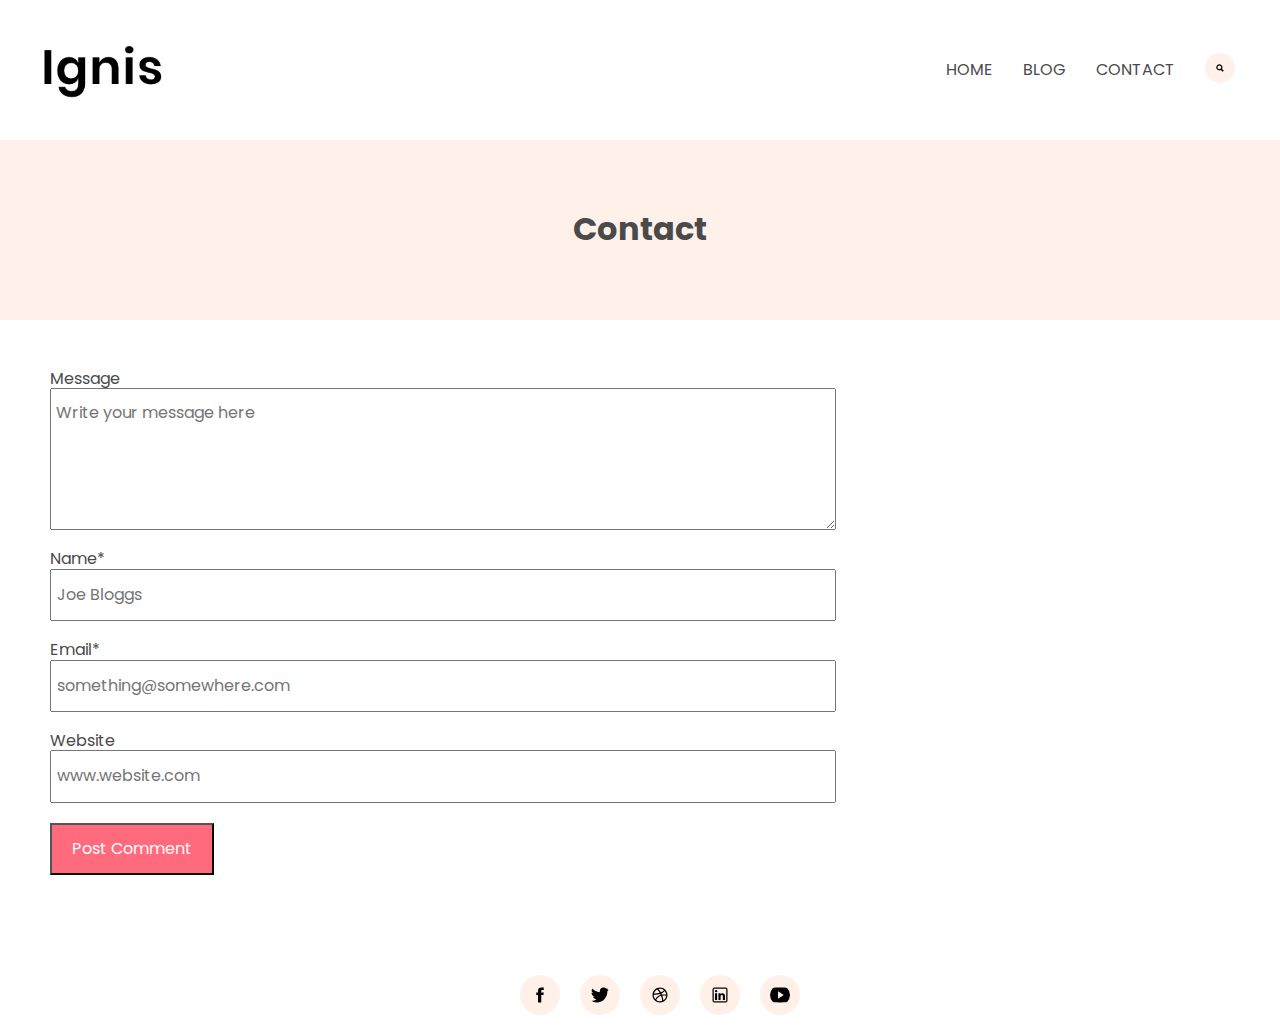
<file: PhotographyPortfolio/contact.html>
<!DOCTYPE html>
<html lang="en">

	<head>
		<!-- meta -->
		<title>Photography Portfolio</title>

		<!-- custom fonts -->
		<link href="https://fonts.googleapis.com/css?family=Nunito&display=swap" rel="stylesheet">
		<link href="https://fonts.googleapis.com/css?family=Poppins&display=swap" rel="stylesheet">


		<!-- styles -->
		<link href="Assets/css/contactPage.css" rel="stylesheet" />

		<meta name="viewport" content="width=device-width, initial-scale=1" />

		<!-- Javascript - jQuery -->
		<!-- <script type="text/javascript" src="Assets/js/vendor/jquery-3.4.1.min.js"></script> -->
		<script src="https://ajax.googleapis.com/ajax/libs/jquery/3.4.1/jquery.min.js"></script>

		<!-- Javascript - project files -->
		<script src="Assets/js/global.js"></script>
		<script src="Assets/js/contactPage.js"></script>


	</head>

	<body>

		<nav class="menuAtTopNav">
			<ul>
				<li class="menuAtTopCloseButton" ><a class="menuAtTopCloseAnchor" href="">x</a></li>
				<li class="menuAtTopHomeButton" ><a href="index.html">HOME</a></li>
				<li class="menuAtTopBlogButton" ><a href="blog.html">BLOG</a></li>
				<li class="menuAtTopContactButton"><a href="contact.html">CONTACT</a></li>
			</ul>
		</nav>
			
		<header class="header">
			
			<div class="IgnisLogoAndMenu">

				<img class="ignisLogo" src=".\Assets\img\logo-ignis.png" alt="The Ignis logo" />

				<a class="menuButton" href=""><img class="menuIcon" src=".\Assets\icons\icon-menu.svg" alt="Menu" /></a>

				<nav class="menuNav">
					<ul>
						<li><a href="index.html">HOME</a></li>
						<li><a href="blog.html">BLOG</a></li>
						<li><a href="contact.html">CONTACT</a></li>
						<li><a href=""><img class="searchIcon" src="Assets/icons/icon-search.svg" alt="Search icon"></a></li>
					</ul>
				</nav>

			</div>

		</header>


		<main>

			<section class="sectionTitle">

				<h1>Contact</h1>

				<input class="contact__searchInput" type="text" placeholder="Search..." id="contact__searchInput" />

			</section>

			<article class="contact__article">
				
				<form>

					<div class="fieldGrid">


						<div>
							<label class="contact__inputLabel" for="message">Message</label>
							<textarea class="contact__input" id="message" placeholder="Write your message here" rows="6"></textarea>
						</div>

						<div>
							<label class="contact__inputLabel" for="fullName">Name*</label>
							<input class="contact__input" type="text" placeholder="Joe Bloggs" name="fullname" id="fullName" />
						</div>

						<div>
							<label class="contact__inputLabel" for="emailAddress">Email*</label>
							<input class="contact__input" type="email" placeholder="something@somewhere.com" id="emailAddress" />
						</div>

						<div>
							<label class="contact__inputLabel" for="websiteAddress">Website</label>
							<input class="contact__input" type="url" placeholder="www.website.com" id="websiteAddress" />
						</div>
	
					</div>

					<button class="pinkButton" type="submit">Post Comment</button>

				</form>				


			</article>



			<footer class="footer">

				<nav>

					<ul>

						<li><a href=""></a><img src="Assets/icons/icon-social-facebook.svg" alt="Facebook"></li>
						<li><a href=""></a><img src="Assets/icons/icon-social-twitter.svg" alt="Twitter"></li>
						<li><a href=""></a><img src="Assets/icons/icon-social-dribble.svg" alt="Dribble"></li>
						<li><a href=""></a><img src="Assets/icons/icon-social-linkedin.svg" alt="LinkedIn"></li>
						<li><a href=""></a><img src="Assets/icons/icon-social-youtube.svg" alt="YouTube"></li>

					</ul>

				</nav>

			</footer>

		</main>

	</body>
</html>
</file>
<file: PhotographyPortfolio/Assets/css/homePage.css>
@import "global.css";

@media only screen and (max-width: 991px) { /* mobile - small width */

	.homePage__photos {
		display: flex;
		flex-direction: column;
	}


	.homePage__imageBox {
		display: block;
	  	margin-left: auto;
	  	margin-right: auto;
	  	width: 100%;
	  	padding: 15px 15px 0px 15px;
	}

	.homePage__photosFirstColumn {
		display: contents;
	}


	.homePage__photosSecondColumn {
		display: contents;
	}

	.homePage__imageBox1 {
		order: 1;
	}

	.homePage__imageBox2 {
		order: 4;
	}

	.homePage__imageBox3 {
		order: 7;
	}

	.homePage__imageBox4 {
		order: 2;
	}

	.homePage__imageBox5 {
		order: 3;
	}

	.homePage__imageBox6 {
		order: 5;
	}

	.homePage__imageBox7 {
		order: 6;
	}

	.homePage__imageBox8 {
		order: 8;
	}

}

@media only screen and (min-width: 992px) { /* tablet and laptop/desktop - medium/large width */

	.homePage__photos {
		display: flex;
		flex-direction: row;
	}

	.homePage__imageBox {
		display: block;
	  	width: 100%;
	  	padding: 40px 20px 0px 20px;
	}

}

.homePage__searchInput {
	display: none;
}


.homePage__image {
	display: block;
 	width: 100%;
}

.homePage__hero {
	position: relative;  /* this makes the words appear over the image correctly */
}

.homePage__heroImage {
	display: block;
  	margin-left: auto;
  	margin-right: auto;
  	width: 100%;
}

.homePage__text {
	position: absolute;
	top: 35%;
	left: 16px;
	text-align: left;
}

.homePage__searchInput {
	position: absolute;
	top: 0;
	right:0;
	padding: 10px;
}

.homePage__textOverHeroLine1 {
	color: white;
}

.homePage__textOverHeroLine1 em {
	color: red;
}

.homePage__textOverHeroLine2 {
	color: white;
}

.homePage__textOverHeroLine2 em {
	color: cyan;
}

.homePage__textOverHeroLine3 {
	color: grey;
}
</file>
<file: PhotographyPortfolio/Assets/css/articlePage.css>
@import "global.css";


.article__searchInput {
	position: absolute;
	top: 0;
	right:0;
	padding: 10px;
	display: none;
}

.sectionTitle {
	position: relative;  /* Makes the search box appear in the section title rather than the top of the page. */
}

@media only screen and (max-width: 991px) { /* mobile - small width */

	.article__article {
		margin: 50px;
	}

	.article__aside {
		margin: 50px;
	}

}

@media only screen and (min-width: 992px) { /* tablet and laptop/desktop - medium/large width */

	.article__article {
		float: left;
		display: inline-block;
		margin-top: 50px;
		margin-right: 0px;
		margin-bottom: 50px;
		margin-left: 50px;
	}

	.article__aside {
		float: right;
		display: inline-block;
		margin-top: 50px;
		margin-right: 50px;
		margin-bottom: 50px;
		margin-left: 0px;
	}
}


@media only screen and (min-width: 992px) and (max-width: 1199px) { /* tablet and laptop/desktop - medium/large width */

	.article__article {
		width: 60%;
	}

	.article__aside {
		width: 25%;
	}

}


@media only screen and (min-width: 1200px) { /* laptop/desktop only - large width */

	.article__article {
		width: 55%;
	}

	.article__aside {
		width: 30%;
	}

}

.article__mainImage {
	display: block;
  	margin-left: auto;
  	margin-right: auto;
  	width: 100%;
}

.article__input {
	padding: 15px 5px;	
}

.article__input {
	margin-bottom: 10px;
}

.article__aside h2 {
	padding-top: 30px;
	font-family: 'Nunito', sans-serif; 
}

.article__aside a {
	text-decoration: none;
}

.article__aside ul {
	margin-left: -20px;
}

.article__aside li {
	margin-bottom: 10px;
}

.article__postingDate {
	color: #b2b5ba;
	font-size: 80%;
	margin-top: 50px;
}
</file>
<file: PhotographyPortfolio/Assets/css/blogPage.css>
@import "global.css";


.blog__postingDate {
	color: #b2b5ba;
	font-size: 80%;
	text-align: center;
}


.blog__itemDetails {
  	display: flex;
  	flex-direction: column;
   	align-items: center;
}


.blog__searchInput {
	position: absolute;
	top: 0;
	right:0;
	padding: 10px;
	display: none;
}

.sectionTitle {
	position: relative;  /* Makes the search box appear in the section title rather than the top of the page. */
}


@media only screen and (max-width: 991px) { /* mobile - small width */

	.blog__image {
		display: block;
	  	margin-left: auto;
	  	margin-right: auto;
	  	width: 100%;
	}

	.blog__article {
		margin: 50px;
	}

	.blog__article1 {
		order: 1;		
	}

	.blog__article2 {
		order: 4;		
	}

	.blog__article3 {
		order: 2;		
	}

	.blog__article4 {
		order: 3;		
	}

	.blog__column1 {
		display: contents;
	}

	.blog__column2 {
		display: contents;
	}


}


@media only screen and (max-width: 991px) { /* mobile - small width */

	.blog__allBlogItems {
		display: flex;
		flex-direction: column;
	}

}


@media only screen and (min-width: 992px) { /* tablet and laptop/desktop - medium/large width */

	.blog__allBlogItems {
		display: flex;
		flex-direction: row;
	}

	.blog__image {
		/* padding: 15px; */
		display: block;
	  	/*margin-left: auto;
	  	margin-right: auto;*/
	  	width: 100%;
	}

	.blog__article {
		width: 100%;
		margin: none;
		display: block;
	  	width: 100%;
	  	padding: 40px 20px 0px 20px;
	}

	.blog__column1{
		margin-left: 35px;
		margin-right: -10px;
	}

	.blog__column2{
		margin-left: -10px;
		margin-right: 35px;
	}

}
</file>
<file: PhotographyPortfolio/Assets/css/contactPage.css>
@import "global.css";


.contact__article {
	margin: 50px;
}

.contact__searchInput {
	position: absolute;
	top: 0;
	right:0;
	padding: 10px;
	display: none;
}

.sectionTitle {
	position: relative;  /* Makes the search box appear in the section title rather than the top of the page. */
}


@media only screen and (max-width: 991px) { /* mobile - small width */

	.contact__input {
		padding: 15px 5px;	
	  	margin-left: auto;
	  	margin-right: auto;
	  	width: 100%;
	  	margin-bottom: 20px;
	}
	
}

@media only screen and (min-width: 992px) { /* tablet and laptop/desktop - medium/large width */

	.contact__input {
		display: block;
		padding: 15px 5px;	
	  	width: 66.6%;
	  	margin-bottom: 20px;
	}
	
}
</file>
<file: main.css>
@import "normalize.css";


* {
	box-sizing: border-box; /* Because this is more sane :) */
	color: #4a4a4a;
}

main {
	text-align: center;
}

ul {
	padding: 0px;
}

li {
	display: inline-block; /* Gets rid of the dot before the item*/
}

a {
	color: inherit;
	font-size: 32px;
	text-decoration: none;
}
</file>
